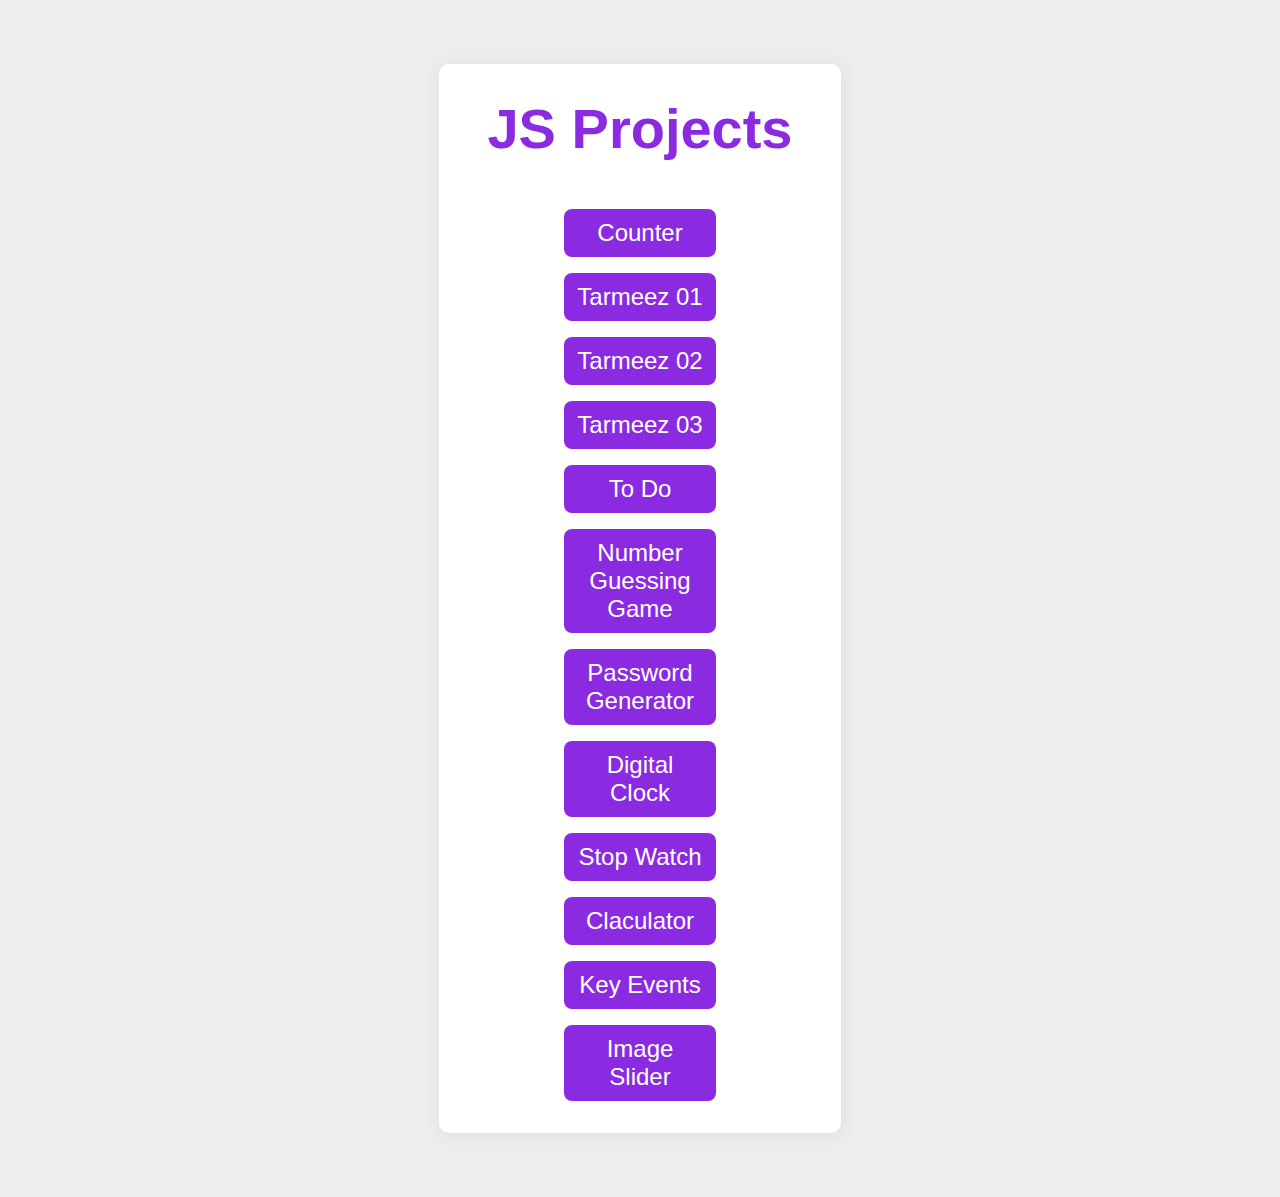
<file: index.html>
<!DOCTYPE html>
<html lang="en">
<head>
    <meta charset="UTF-8">
    <meta name="viewport" content="width=device-width, initial-scale=1.0">
    <title>Document</title>
    <link rel="stylesheet" href="style.css">
</head>
<body>
    <div class="div">

        <label id="countLabel">JS Projects</label>
        <div class="btns">
            <a href="/counter/index.counter.html" class="b-style">Counter</a>
            <a href="/tarmeez/index.tar.html" class="b-style">Tarmeez 01</a>
            <a href="/tarmeez02/tarmeez02.html" class="b-style">Tarmeez 02</a>
            <a href="/tarmeez03/index03.html" class="b-style">Tarmeez 03</a>
            <a href="/to-do/todo.html" class="b-style">To Do</a>
            <a href="/numberGuessing/nguessing.html" class="b-style">Number Guessing Game</a>
            <a href="/pass-generator/passwrods.html" class="b-style">Password Generator</a>
            <a href="/digital-clock/d-clock.html" class="b-style">Digital Clock</a>
            <a href="/digital-clock/stop-watch.html" class="b-style">Stop Watch</a>
            <a href="/claculator/calc.html" class="b-style">Claculator</a>
            <a href="/key-events/page.html" class="b-style">Key Events</a>
            <a href="/img-slider/slider.html" class="b-style">Image Slider</a>
            
        </div>
    </div>
</body>
</html>
</file>
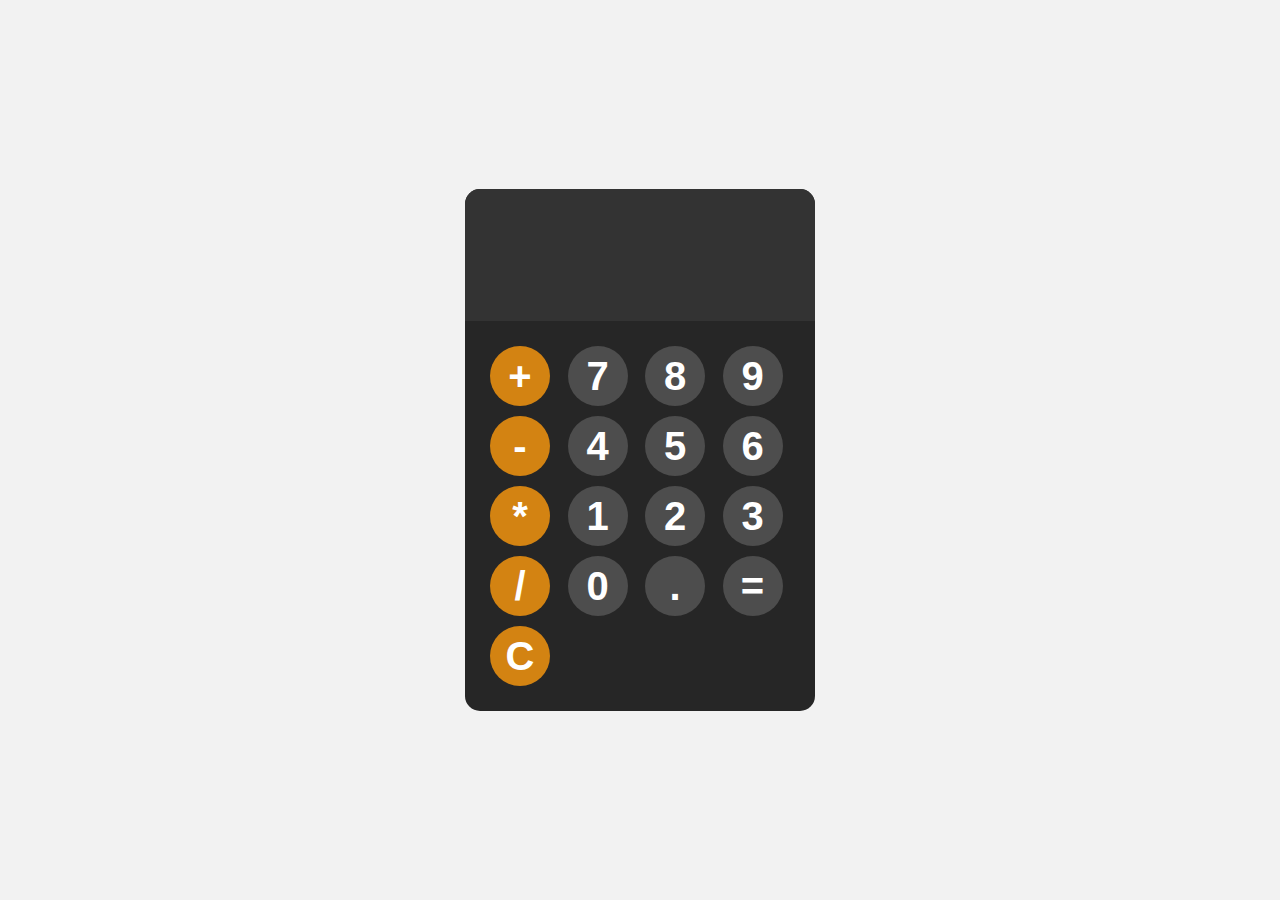
<file: claculator/calc.html>
<!DOCTYPE html>
<html lang="en">
<head>
    <meta charset="UTF-8">
    <meta name="viewport" content="width=device-width, initial-scale=1.0">
    <title>Calculator</title>
    <link rel="stylesheet" href="calc.css">
</head>
<body>
    <div class="calc">
        <input readonly id="dispaly">

        <div class="keys">
            <button onclick="appendToDisplay('+')" class="operator-btn">+</button>
            <button onclick="appendToDisplay('7')">7</button>
            <button onclick="appendToDisplay('8')">8</button>
            <button onclick="appendToDisplay('9')">9</button>
            <button onclick="appendToDisplay('-')" class="operator-btn">-</button>
            <button onclick="appendToDisplay('4')">4</button>
            <button onclick="appendToDisplay('5')">5</button>
            <button onclick="appendToDisplay('6')">6</button>
            <button onclick="appendToDisplay('*')" class="operator-btn">*</button>
            <button onclick="appendToDisplay('1')">1</button>
            <button onclick="appendToDisplay('2')">2</button>
            <button onclick="appendToDisplay('3')">3</button>
            <button onclick="appendToDisplay('/')" class="operator-btn">/</button>
            <button onclick="appendToDisplay('0')">0</button>
            <button onclick="appendToDisplay('.')">.</button>
            <button onclick="calculate()">=</button>
            <button onclick="clearDisplay()" class="operator-btn">C</button>
        </div>
    </div>
    <script src="scripts.js"></script>
</body>
</html>
</file>
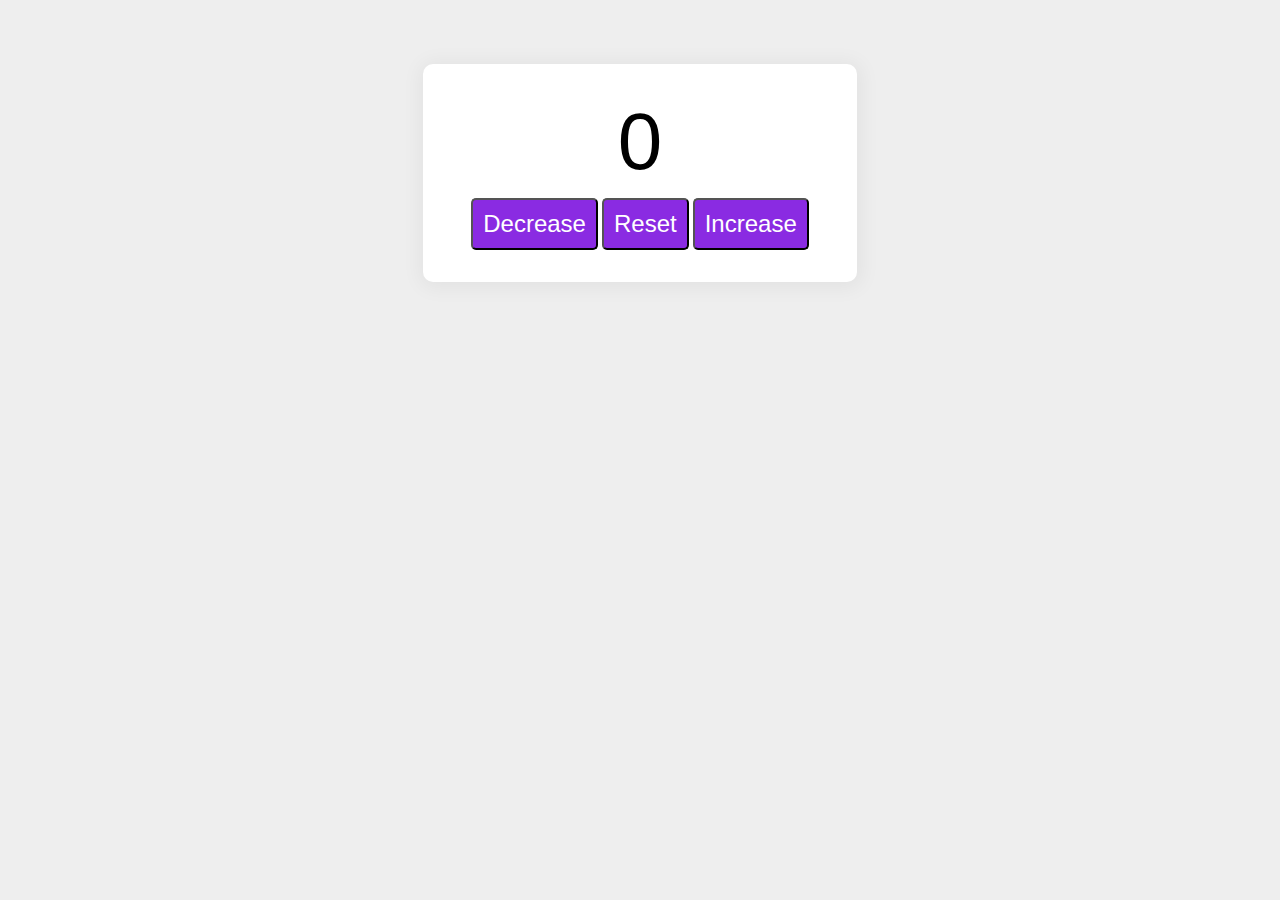
<file: counter/index.counter.html>
<!DOCTYPE html>
<html lang="en">
<head>
    <meta charset="UTF-8">
    <meta name="viewport" content="width=device-width, initial-scale=1.0">
    <title>Document</title>
    <link rel="stylesheet" href="style.counter.css">
</head>
<body>
    <div class="div">

        <label id="countLabel">0</label>
        <div class="bnts">
            <button class="b-style" id="decrease">Decrease</button>
            <button class="b-style" id="reset">Reset</button>
            <button class="b-style" id="increase">Increase</button>
        </div>
    </div>
</body>
<script src="scripts.counter.js"></script>
</html>
</file>
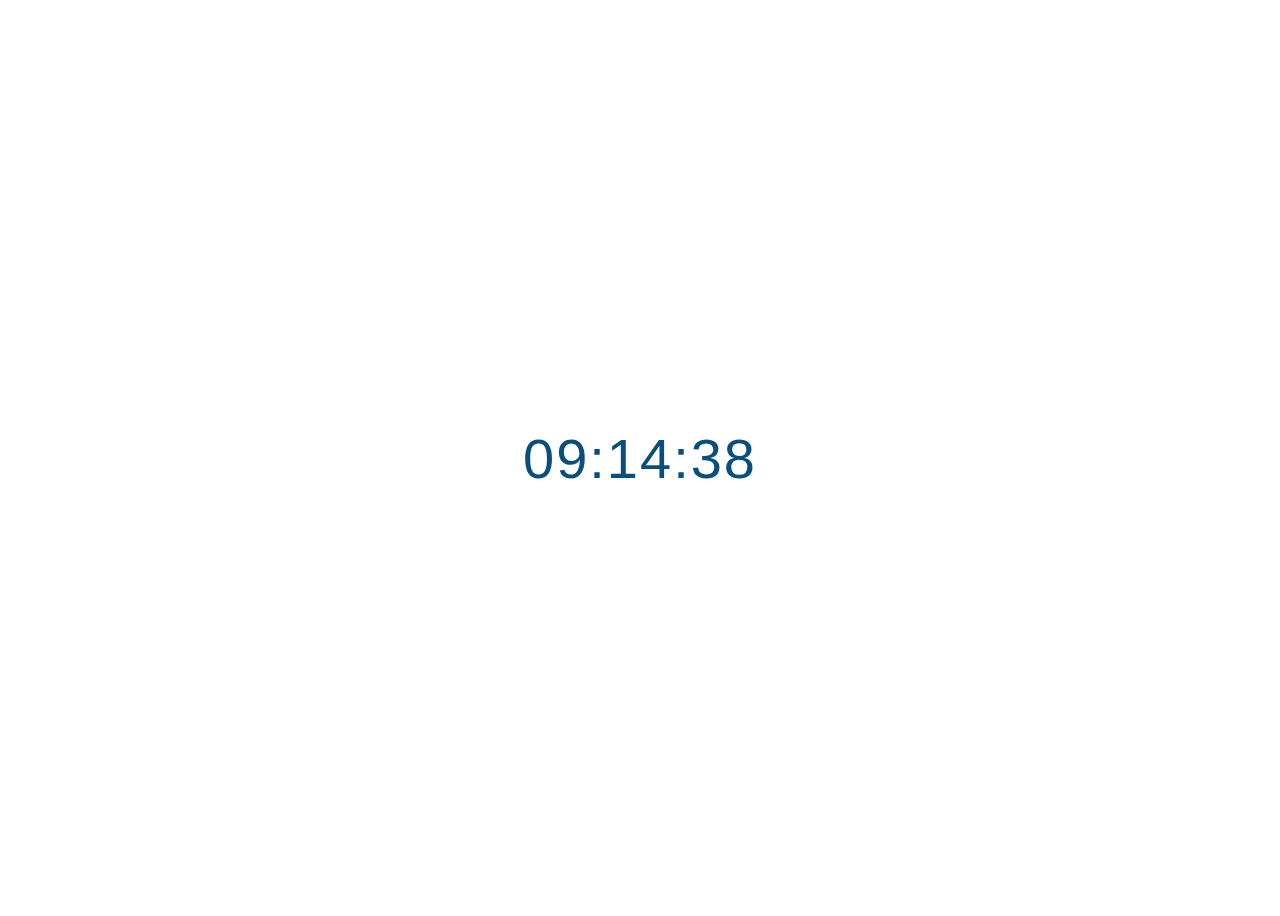
<file: digital-clock/d-clock.html>
<!DOCTYPE html>
<html lang="en">

<head>
    <meta charset="UTF-8">
    <meta name="viewport" content="width=device-width, initial-scale=1.0">
    <title>Digital Clock</title>

    <style>
        .clock-container {
            height: 100vh;
            display: flex;
            justify-content: center;
            align-items: center;
        }

        #clock {
            font-family: 'Franklin Gothic Medium', 'Arial Narrow', Arial, sans-serif;
            font-size: 3.5rem;
            color: rgb(9, 79, 125);
            letter-spacing: 2px;
        }
    </style>
</head>

<body>
    <div class="clock-container">
        <div id="clock">00:00:00</div>
    </div>

    <script>
        const clock = document.getElementById('clock');

        function updateColuck() {
            const time = new Date()
            let hours = time.getHours()
            const isAm = hours >= 12 ? 'AM' : 'PM'
            hours = hours % 12 || 12
            hours = hours.toString().padStart(2, 0);
            const minutes = time.getMinutes().toString().padStart(2, 0);
            const seconds = time.getSeconds().toString().padStart(2, 0);
            const timeString = `${hours}:${minutes}:${seconds}`

            clock.textContent = timeString
        }

        updateColuck()
        setInterval(updateColuck, 1000)


    </script>
</body>

</html>
</file>
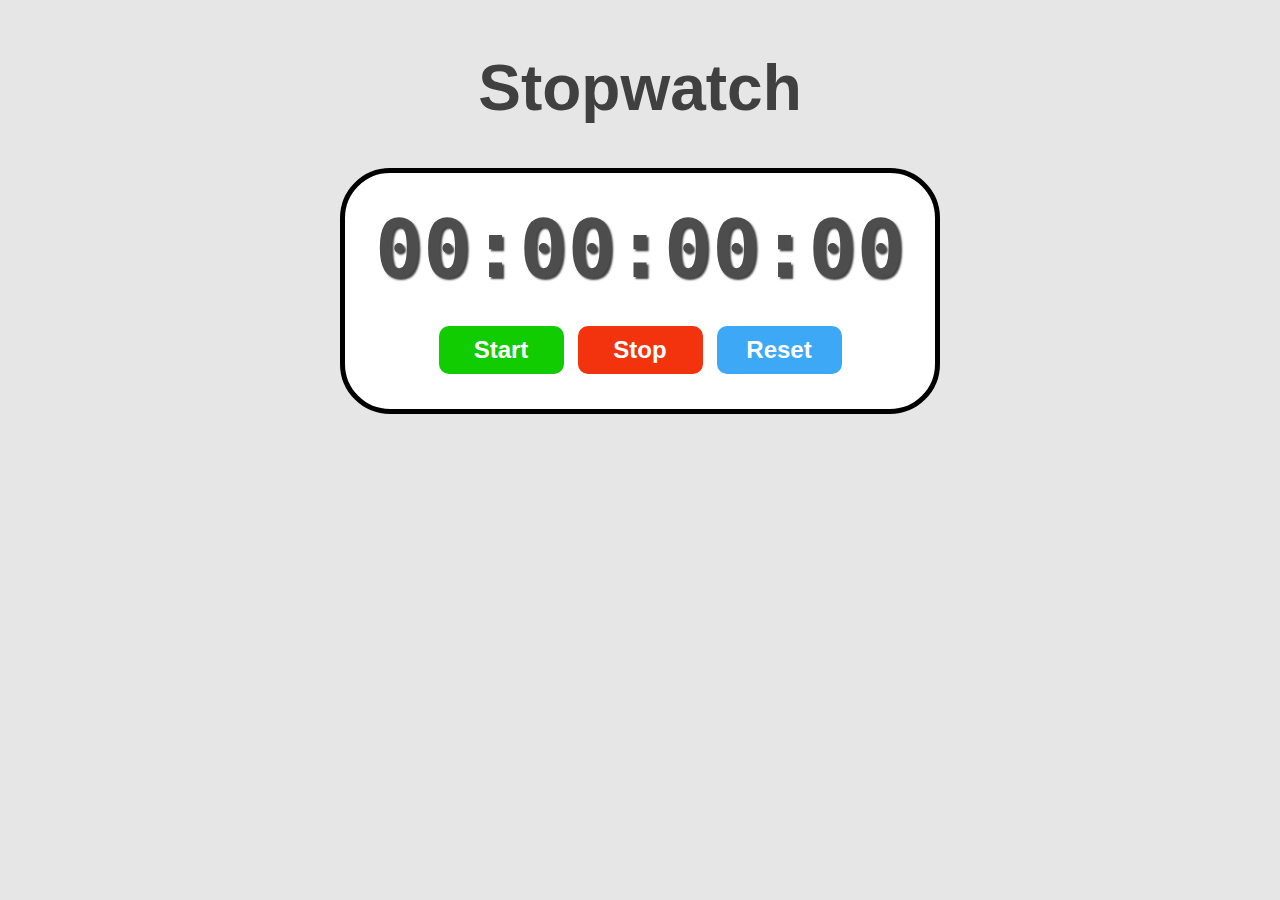
<file: digital-clock/stop-watch.html>
<!DOCTYPE html>
<html lang="en">
<head>
    <meta charset="UTF-8">
    <meta name="viewport" content="width=device-width, initial-scale=1.0">
    <title>Stop Watch</title>

    <style>
        body {
            display: flex;
            flex-direction: column;
            align-items: center;
            background-color: hsl(0, 0%, 90%);
        }

        .heading{
            font-size: 4rem;
            font-family: Arial, Helvetica, sans-serif;
            color: hsl(0, 0%, 25%);
        }

        .container {
            display: flex;
            flex-direction: column;
            align-items: center;
            border: 5px solid;
            border-radius: 50px;
            padding: 30px;
            background-color: #fff;
        }

        .display {
            font-size: 5rem;
            font-family: monospace;
            font-weight: bold;
            color: hsl(0, 0%, 30%);
            text-shadow: 2px 2px 2px hsla(0, 0%, 0%, 0.75);
            margin-bottom: 25px;
        }

        .controls button{
            font-size: 1.5rem;
            font-weight: bold;
            padding: 10px 20px;
            margin: 5px;
            min-width: 125px;
            border: none;
            border-radius: 10px;
            cursor: pointer;
            color: #fff;
            transition: background-color 0.5s ease;
        }

        #startBtn{
            background-color: hsl(115, 100%, 40%);
        }
        #startBtn:hover{
            background-color: hsl(115, 100%, 30%);
        }

        #stopBtn{
            background-color: hsl(10, 90%, 50%);
        }
        #stopBtn:hover{
            background-color: hsl(10, 90%, 40%);
        }

        #resetBtn{
            background-color: hsl(205, 90%, 60%);
        }
        #resetBtn:hover{
            background-color: hsl(205, 90%, 50%);
        }

    </style>
</head>
<body>
    <h1 class="heading">Stopwatch</h1>

    <div class="container">
        <div class="display" id="display">00:00:00:00</div>
        <div class="controls">
            <Button id="startBtn" onclick="start()">Start</Button>
            <Button id="stopBtn" onclick="stop()">Stop</Button>
            <Button id="resetBtn" onclick="reset()">Reset</Button>
        </div>
    </div>

    <script>
        const display = document.getElementById('display')

        let timer = null
        let startTime = 0
        let elapsedTime = 0
        let running = false

        function start(){
            if(!running){
                startTime = Date.now() - elapsedTime
                timer = setInterval(update, 10)
                running = true
            }
        }

        function stop(){
            if(running){
                clearInterval(timer)
                elapsedTime = Date.now() - startTime
                running = false
            }
        }

        function reset(){
            clearInterval(timer)
            startTime = 0
            elapsedTime = 0
            running = false
            display.textContent = '00:00:00:00'
        }

        function update(){
            const currentTime = Date.now()
            elapsedTime = currentTime - startTime

            let hours = Math.floor(elapsedTime / (1000 * 60 * 60))
            let minutes = Math.floor(elapsedTime / (1000 * 60) % 60)
            let seconds = Math.floor(elapsedTime / 1000 % 60)
            let milliseconds = Math.floor(elapsedTime % 1000 /10)

            hours = String(hours).padStart(2,'0')
            minutes = String(minutes).padStart(2,'0')
            seconds = String(seconds).padStart(2,'0')
            milliseconds = String(milliseconds).padStart(2,'0')

            display.textContent = `${hours}:${minutes}:${seconds}:${milliseconds}`
        }
    </script>
</body>
</html>
</file>
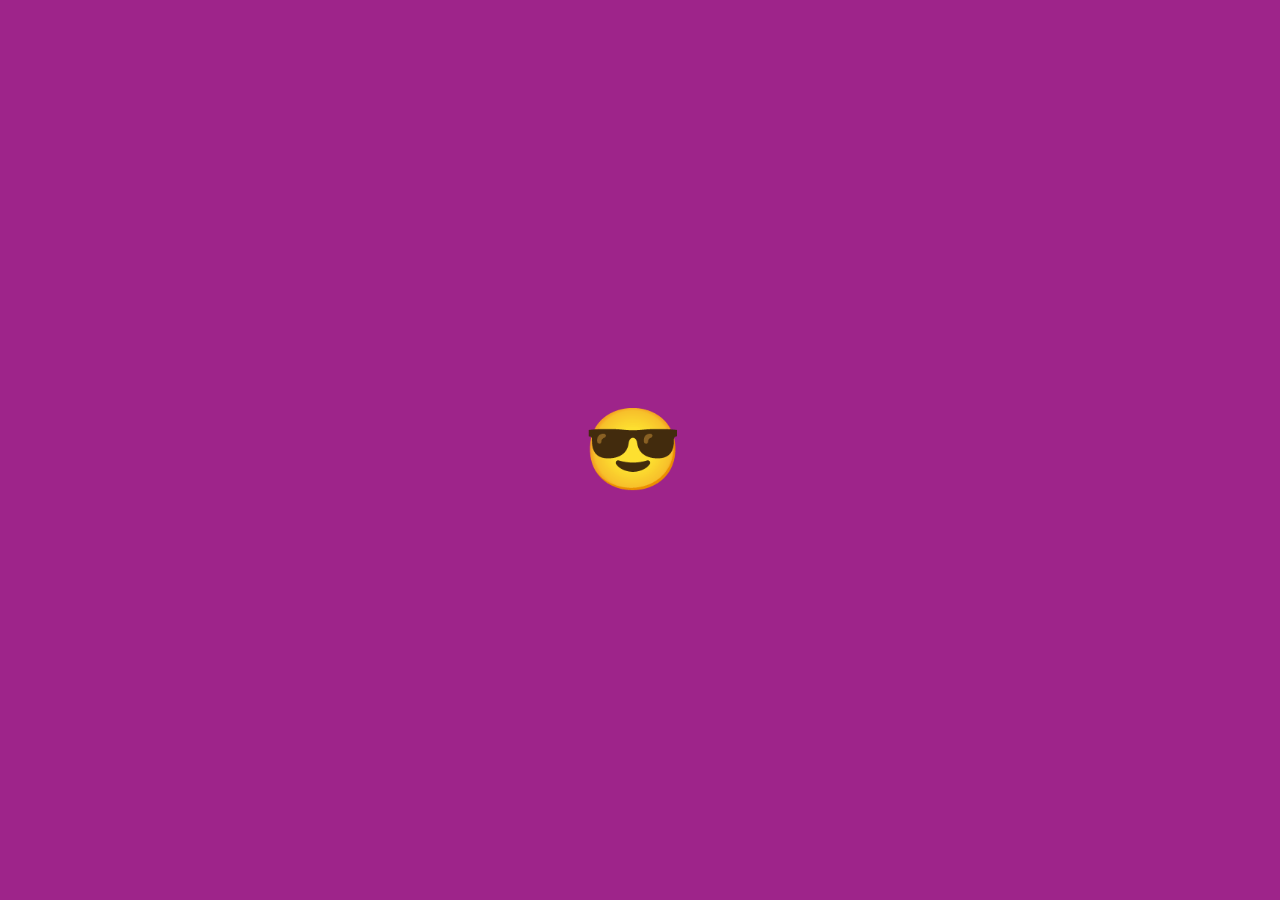
<file: key-events/page.html>
<!DOCTYPE html>
<html lang="en">
<head>
    <meta charset="UTF-8">
    <meta name="viewport" content="width=device-width, initial-scale=1.0">
    <title>Key Events</title>

    <style>
        body{
            margin: 0;
            padding: 0;
            background-color: rgb(158, 36, 138);
            width: 100%;
            height: 100vh;
            display: flex;
            justify-content: center;
            align-items: center;
        }
        #emoji{
            font-size: 5rem;
            width: 115px;
            position: relative;
        }
    </style>
</head>
<body>
    <div id="emoji">😎</div>

    <script>
        let body = document.querySelector('body')
        let emoji = document.getElementById('emoji')

        const steps = 10;
        let x = 0;
        let y = 0;

        document.addEventListener('keydown', e => {

            if(e.key.startsWith('Arrow')){
                e.preventDefault()
                switch(e.key){
                    case 'ArrowUp':
                        y -= steps;
                        break;
                    
                    case 'ArrowDown':
                        y += steps
                        break;

                    case 'ArrowRight':
                        x += steps
                        break;

                    case 'ArrowLeft':
                        x -= steps
                        break;
                }

                emoji.style.top = `${y}px`
                emoji.style.left = `${x}px`
            }
        })

        document.addEventListener('keydown', e => {
            emoji.textContent = '😣'
            body.style.backgroundColor = 'rgb(158, 36, 68)'
        })
        
        document.addEventListener('keyup', e => {
            emoji.textContent = '😎'
            body.style.backgroundColor = 'rgb(158, 36, 138)'
        })
    </script>
</body>
</html>
</file>
<file: style.css>
body{
    display: flex;
    align-items: center;
    flex-direction: column;
    margin: 4rem;
    background-color: #eee;
}

#countLabel{
    font-size: 3.5rem;
    margin-bottom: 3rem;
    font-family: Arial, Helvetica, sans-serif;
    color: blueviolet;
    font-weight: 600;
}

a {
    text-decoration: none;
    font-family: Arial, Helvetica, sans-serif;
}

.div{
    background-color: white;
    display: flex;
    flex-direction: column;
    align-items: center;
    padding: 2rem 3rem;
    border-radius: 10px;
    box-shadow: 1px 2px 20px 4px #0000000d;
}
.btns {
    display: flex;
    flex-direction: column;
    gap: 1rem;
    width: 50%;
}

.b-style{
    padding:  10px 10px;
    font-size: 1.5em;
    color: white;
    background-color: blueviolet;
    cursor: pointer;
    border-radius: 8px;
    transition: background-color 0.25s;
    text-align: center;
}

.b-style:hover {
    background-color: rgb(111, 29, 188);
}
</file>
<file: claculator/calc.css>
body {
    margin: 0;
    display: flex;
    align-items: center;
    justify-content: center;
    height: 100vh;
    background-color: hsl(0, 0%, 95%);
}

.calc {
    font-family: Arial, Helvetica, sans-serif;
    background-color: hsl(0, 0%, 15%);
    border-radius: 15px;
    max-width: 350px;
    overflow: hidden;
    margin: 20px;
}

#dispaly{
    width: 100%;
    padding: 20px;
    font-size: 5rem;
    text-align: left;
    border: none;
    background-color: hsl(0, 0%, 20%);
    outline: none;
    color: #fff;
}

button {
    width: 60px;
    height: 60px;
    border-radius: 50px;
    border: none;
    background-color: hsl(0, 0%, 30%);
    color: white;
    font-size: 2.5rem;
    font-weight: bold;
    cursor: pointer;
}

button:hover{
    background-color: hsl(0, 0%, 40%);
}
button:active{
    background-color: hsl(0, 0%, 50%);
}

.operator-btn{
    background-color: hsl(35, 84%, 45%);
}

.operator-btn:hover {
    background-color: hsl(35, 84%, 65%);
}
.operator-btn:active {
    background-color: hsl(35, 84%, 85%);
}

.keys{
    display: grid;
    grid-template-columns: repeat(4, 1fr);
    gap: 10px;
    padding: 25px;
}
</file>
<file: counter/style.counter.css>
body{
    display: flex;
    align-items: center;
    flex-direction: column;
    margin: 4rem;
    background-color: #eee;
}

#countLabel{
    font-size: 5rem;
    margin-bottom: 10px;
    font-family: Arial, Helvetica, sans-serif;
    
}

.div{
    background-color: white;
    display: flex;
    flex-direction: column;
    align-items: center;
    padding: 2rem 3rem;
    border-radius: 10px;
    box-shadow: 1px 2px 20px 4px #0000000d;
}

.b-style{
    padding:  10px 10px;
    font-size: 1.5em;
    color: white;
    background-color: blueviolet;
    cursor: pointer;
    border-radius: 5px;
    transition: background-color 0.25s;
}

.b-style:hover {
    background-color: rgb(111, 29, 188);
}
</file>
